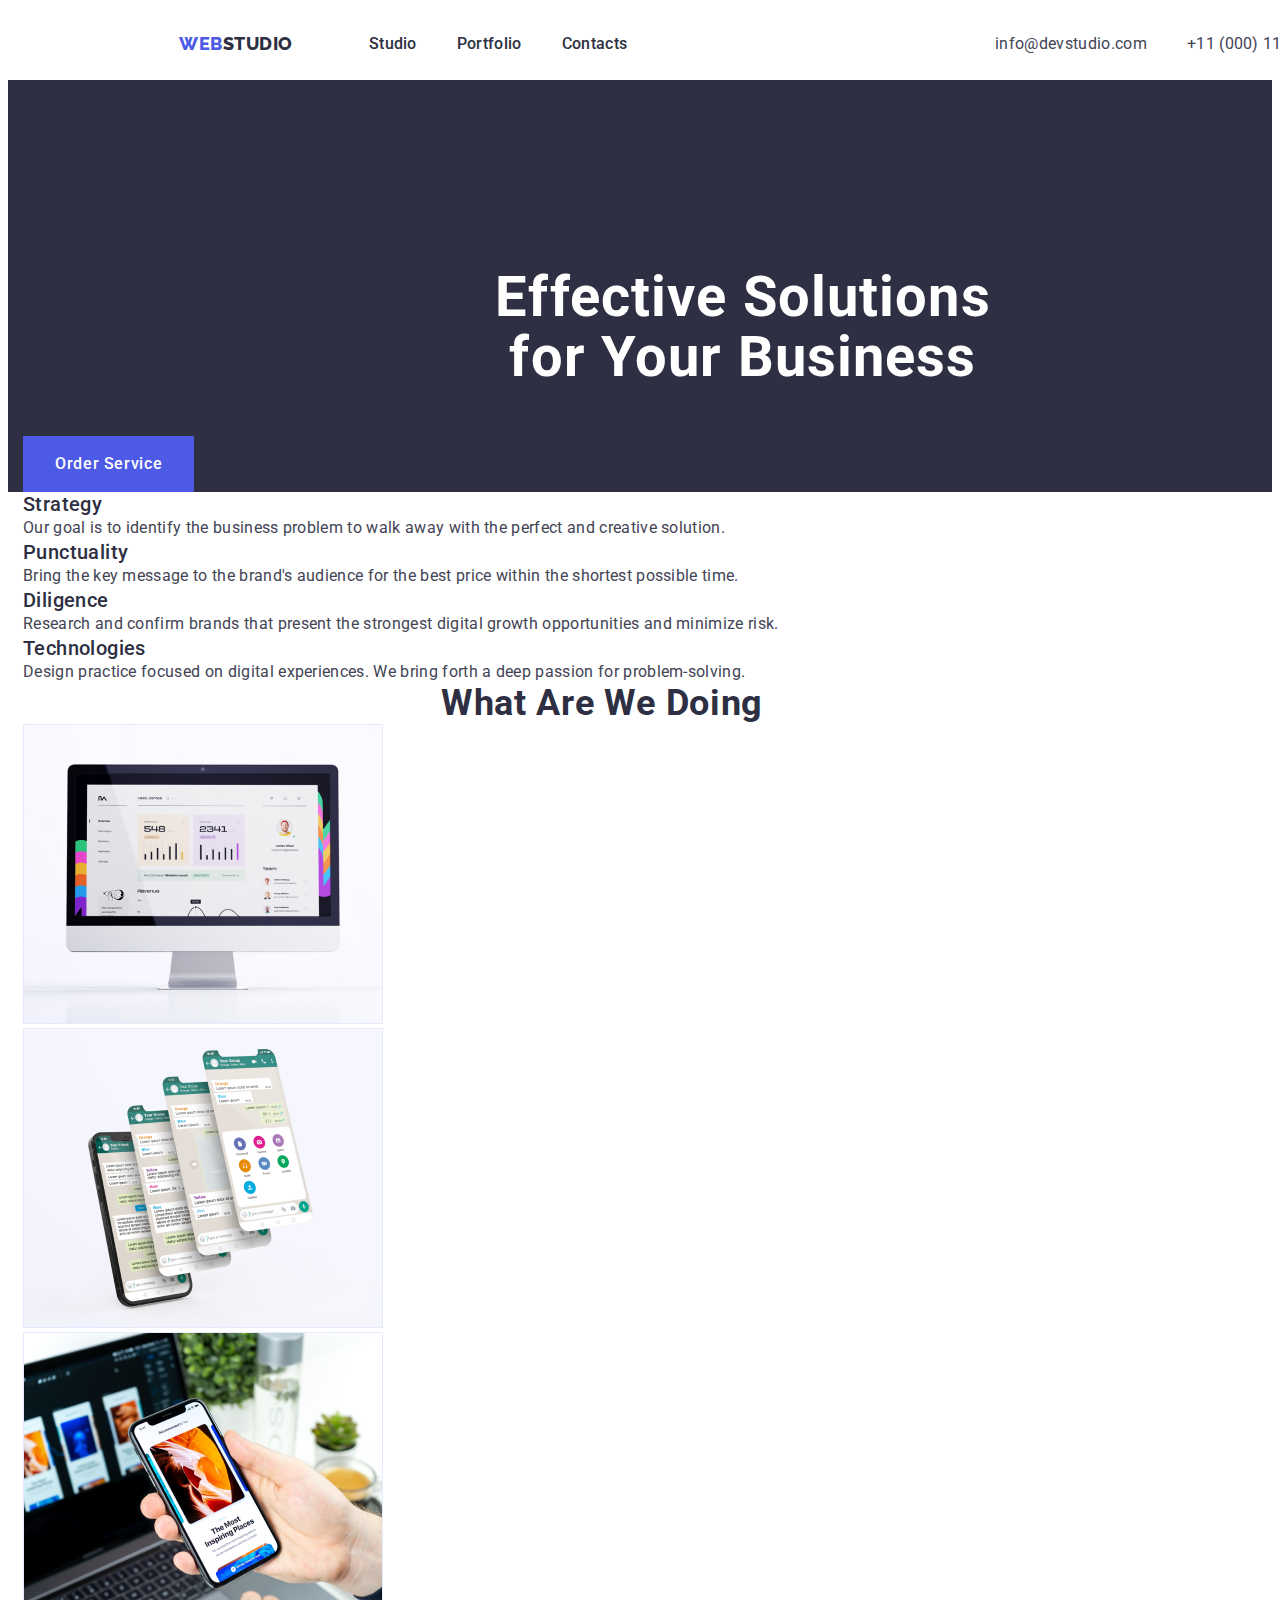
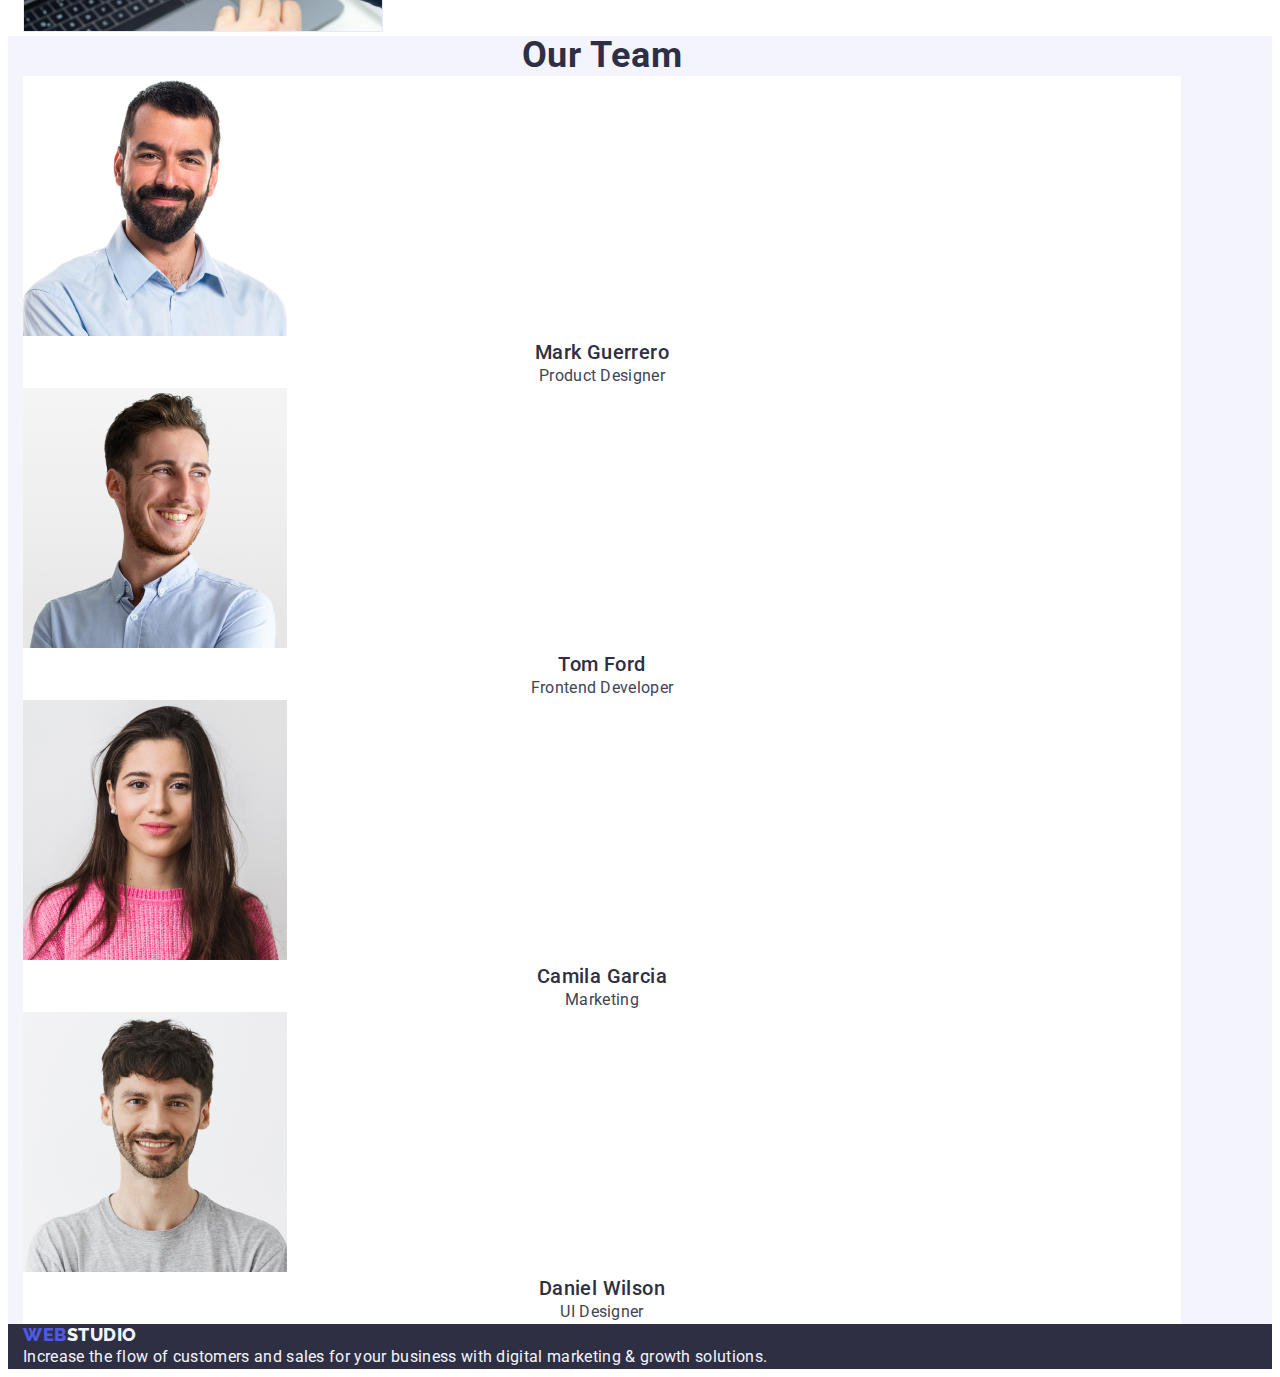
<file: index.html>
<!DOCTYPE html>
<html lang="en">
  <head>
    <meta charset="UTF-8" />
    <meta http-equiv="X-UA-Compatible" content="IE=edge" />
    <meta name="viewport" content="width=device-width, initial-scale=1.0" />
    <title>goit-markup-hw-01</title>
    <link rel="preconnect" href="https://fonts.googleapis.com" />
    <link rel="preconnect" href="https://fonts.gstatic.com" crossorigin />
    <link
      href="https://fonts.googleapis.com/css2?family=Raleway:wght@800&family=Roboto:wght@400;500;700;900&display=swap"
      rel="stylesheet"
    />

    <link
      rel="stylesheet"
      href="https://cdn.jsdelivr.net/npm/modern-normalize@2.0.0/modern-normalize.min.css"
      integrity="sha512-4xo8blKMVCiXpTaLzQSLSw3KFOVPWhm/TRtuPVc4WG6kUgjH6J03IBuG7JZPkcWMxJ5huwaBpOpnwYElP/m6wg=="
      crossorigin="anonymous"
      referrerpolicy="no-referrer"
    />
    <link rel="stylesheet" href="./css/styles.css" />
  </head>
  <body>
    <!--Header blok-->
    <header class="header">
      <div class="container header-container">
        <nav class="nav">
          <a class="link link-web" href="./index.html">Web<span class="dark-link">Studio</span></a>
          <ul class="list">
            <li>
              <a class="link sublist" href="./index.html">Studio</a>
            </li>
            <li>
              <a class="link sublist" href="./portfolio.html">Portfolio</a>
            </li>
            <li>
              <a class="link sublist" href="">Contacts</a>
            </li>
          </ul>
        </nav>
        <address class="address">
          <ul class="list address-list">
            <li>
              <a class="list link address-item" href="mailto:info@devstudio.com"
                >info@devstudio.com</a
              >
            </li>
            <li>
              <a class="list link address-item" href="tel:+110001111111">+11 (000) 111-11-11</a>
            </li>
          </ul>
        </address>
      </div>
    </header>
    <!--Main blok-->
    <main>
      <!--Hero section-->
      <section class="hero">
        <div class="container hero">
          <h1 class="title main-title">Effective Solutions for Your Business</h1>
          <button class="button-hero button" type="button">Order Service</button>
        </div>
      </section>
      <!--Feature section-->
      <section class="feature">
        <div class="container feature">
          <h2 hidden>future opportunities</h2>
          <ul class="list feature">
            <li>
              <h3 class="feature-title">Strategy</h3>
              <p class="feature-text">
                Our goal is to identify the business problem to walk away with the perfect and
                creative solution.
              </p>
            </li>
            <li>
              <h3 class="feature-title">Punctuality</h3>
              <p class="feature-text">
                Bring the key message to the brand's audience for the best price within the shortest
                possible time.
              </p>
            </li>
            <li>
              <h3 class="feature-title">Diligence</h3>
              <p class="feature-text">
                Research and confirm brands that present the strongest digital growth opportunities
                and minimize risk.
              </p>
            </li>
            <li>
              <h3 class="feature-title">Technologies</h3>
              <p class="feature-text">
                Design practice focused on digital experiences. We bring forth a deep passion for
                problem-solving.
              </p>
            </li>
          </ul>
        </div>
      </section>
      <!--Doing section-->
      <section class="doing">
        <div class="container doing">
          <h2 class="title title-doing">What are we doing</h2>
          <ul class="list picture">
            <li>
              <img
                class="picture-list"
                src="./images/img1doing.jpg"
                alt="laptop"
                width="360"
                height="300"
              />
            </li>
            <li>
              <img
                class="picture-list"
                src="./images/img2doing.jpg"
                alt="phons"
                width="360"
                height="300"
              />
            </li>
            <li>
              <img
                class="picture-list"
                src="./images/img3doing.jpg"
                alt="laptop and phon"
                width="360"
                height="300"
              />
            </li>
          </ul>
        </div>
      </section>
      <!--Team section-->
      <section class="team">
        <div class="container team">
          <h2 class="title title-team">Our Team</h2>
          <ul class="list list-team">
            <li class="item">
              <img
                class="team-foto"
                src="./images/imgMarkGuerrero.jpg"
                alt="Product Designer"
                width="264"
                height="260"
              />
              <h3 class="team-title">Mark Guerrero</h3>
              <p class="team-text">Product Designer</p>
            </li>
            <li class="item">
              <img
                class="team-foto"
                src="./images/imgTomFord.jpg"
                alt="Frontend Developer"
                width="264"
                height="260"
              />
              <h3 class="team-title">Tom Ford</h3>
              <p class="team-text">Frontend Developer</p>
            </li>
            <li class="item">
              <img
                class="team-foto"
                src="./images/imgCamilaGarcia.jpg"
                alt="Marketing"
                width="264"
                height="260"
              />
              <h3 class="team-title">Camila Garcia</h3>
              <p class="team-text">Marketing</p>
            </li>
            <li class="item">
              <img
                class="team-foto"
                src="./images/imgDanielWilson.jpg"
                alt="UI Designer"
                width="264"
                height="260"
              />
              <h3 class="team-title">Daniel Wilson</h3>
              <p class="team-text">UI Designer</p>
            </li>
          </ul>
        </div>
      </section>
    </main>
    <!--Footer blok-->
    <footer class="footer">
      <div class="container footer">
        <a class="link link-web" href="./index.html">Web<span class="wite-link">Studio</span></a>
        <p class="footer-text">
          Increase the flow of customers and sales for your business with digital marketing & growth
          solutions.
        </p>
      </div>
    </footer>
  </body>
</html>
</file>
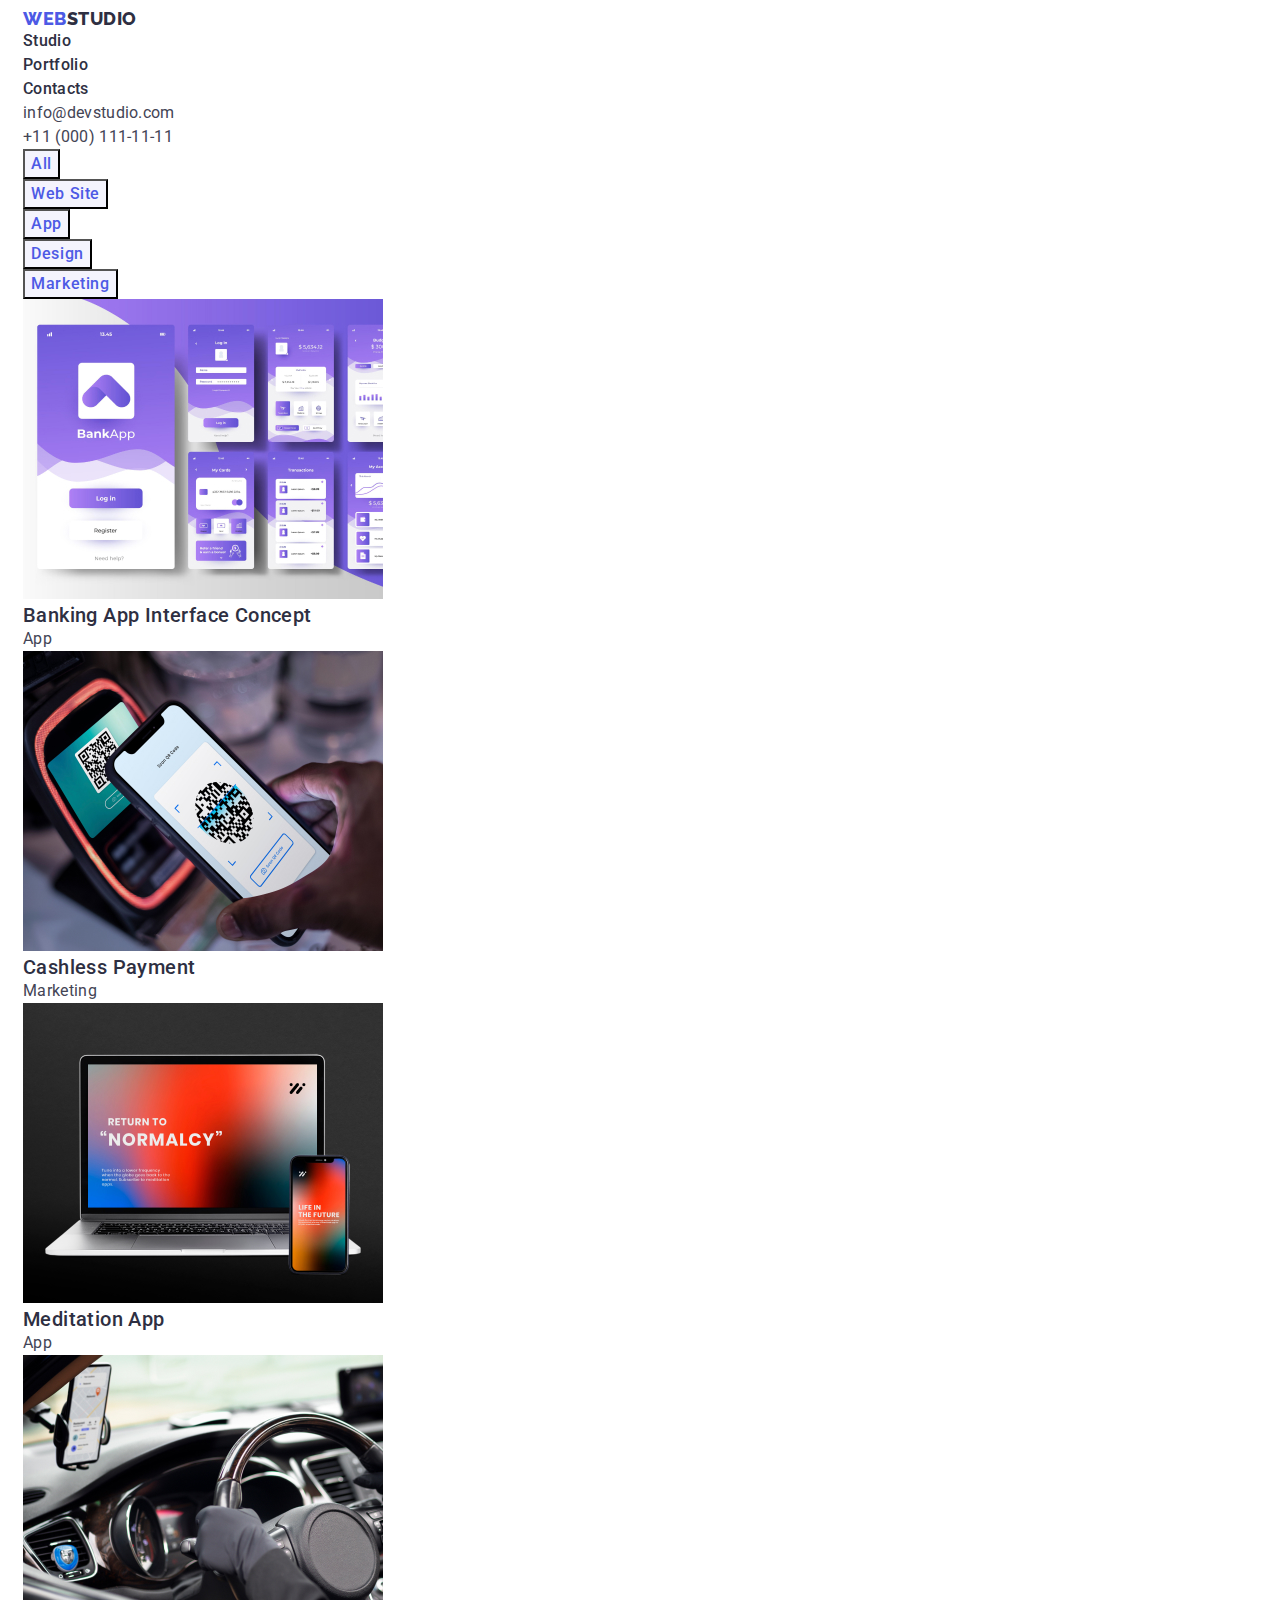
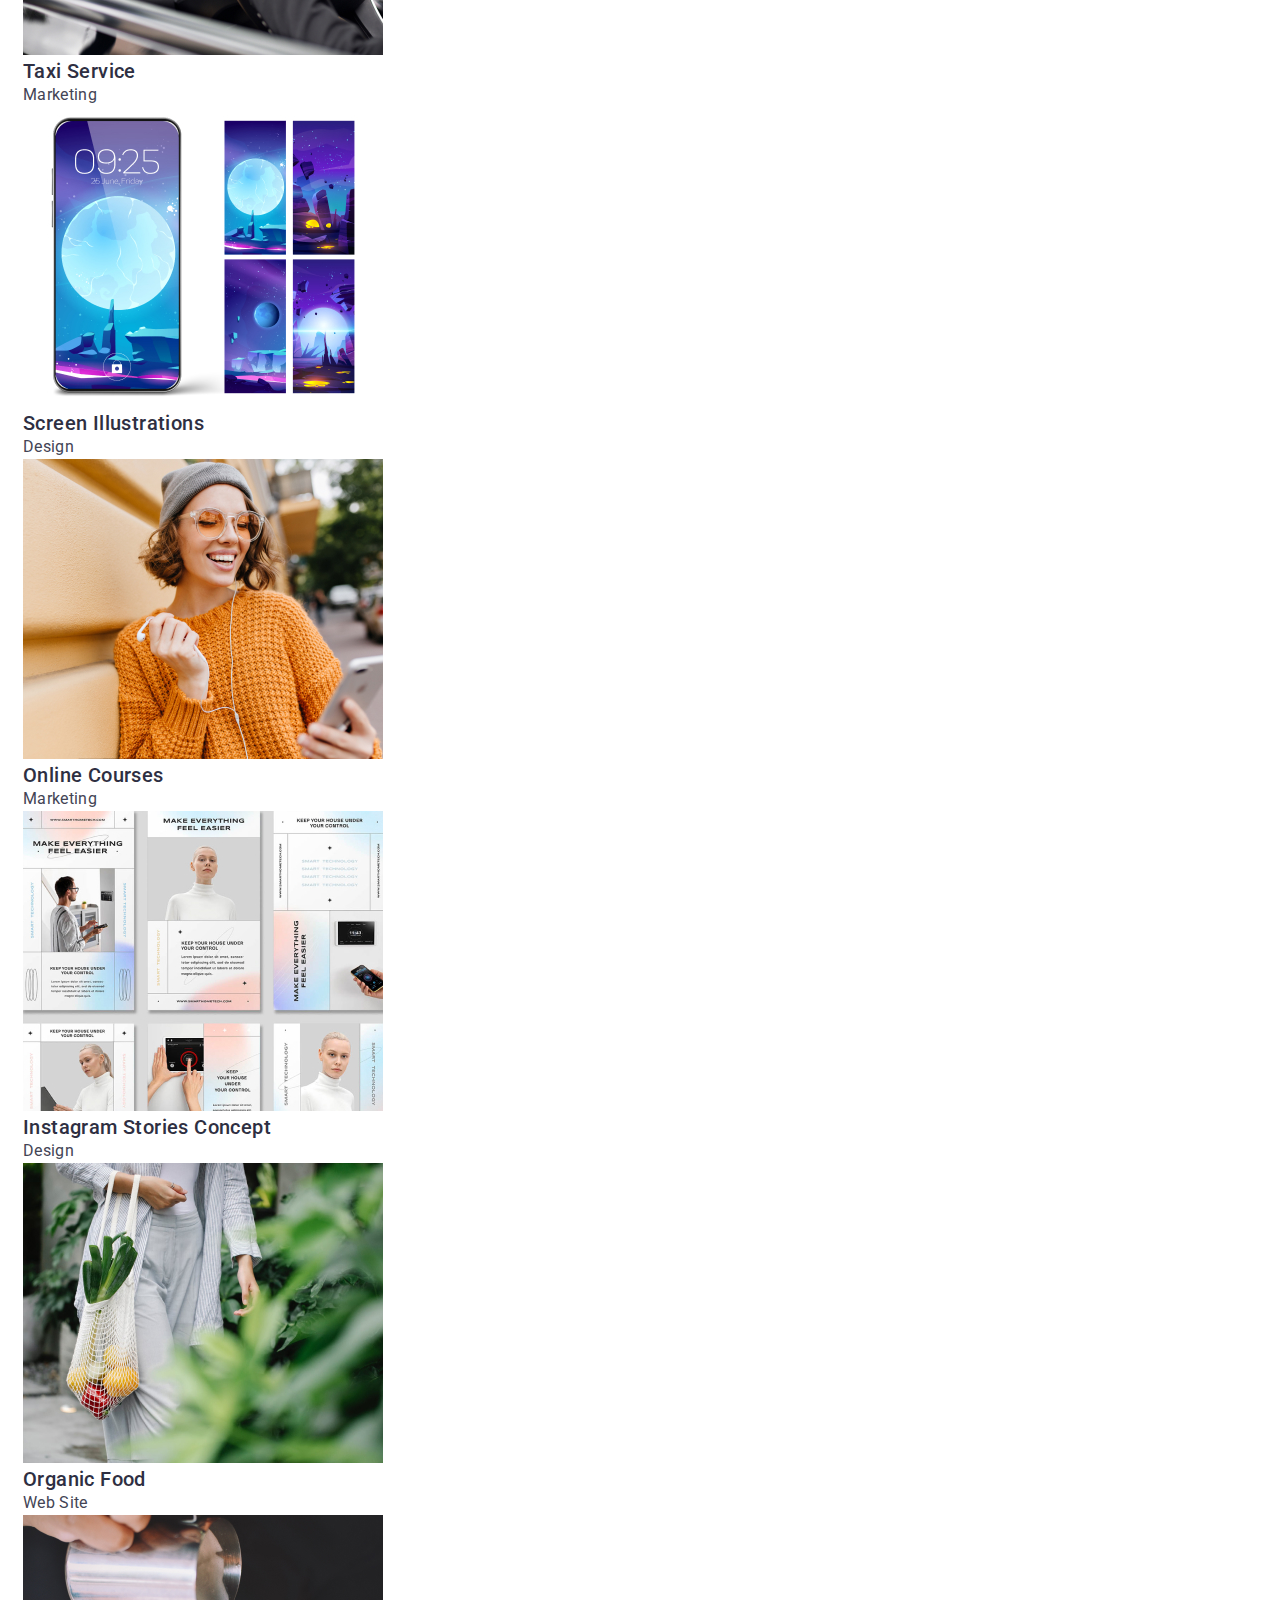
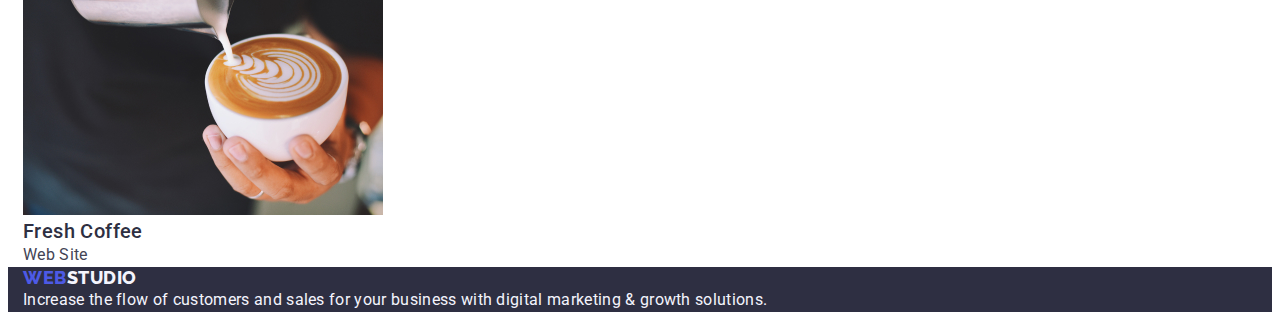
<file: portfolio.html>
<!DOCTYPE html>
<html lang="en">
  <head>
    <meta charset="UTF-8" />
    <meta name="viewport" content="width=device-width, initial-scale=1.0" />
    <title>Portfolio</title>
    <link rel="preconnect" href="https://fonts.googleapis.com" />
    <link rel="preconnect" href="https://fonts.gstatic.com" crossorigin />
    <link
      href="https://fonts.googleapis.com/css2?family=Raleway:wght@800&family=Roboto:wght@400;500;700;900&display=swap"
      rel="stylesheet"
    />

    <link
      rel="stylesheet"
      href="https://cdn.jsdelivr.net/npm/modern-normalize@2.0.0/modern-normalize.min.css"
      integrity="sha512-4xo8blKMVCiXpTaLzQSLSw3KFOVPWhm/TRtuPVc4WG6kUgjH6J03IBuG7JZPkcWMxJ5huwaBpOpnwYElP/m6wg=="
      crossorigin="anonymous"
      referrerpolicy="no-referrer"
    />
    <link rel="stylesheet" href="./css/styles.css" />
  </head>
  <body>
    <!--Copy header blok-->
    <header class="header">
      <div class="container header">
        <nav>
          <a class="link link-web" href="./index.html">Web<span class="dark-link">Studio</span></a>

          <ul class="list">
            <li>
              <a class="link sublist" href="./index.html">Studio</a>
            </li>
            <li>
              <a class="link sublist" href="./portfolio.html">Portfolio</a>
            </li>
            <li>
              <a class="link sublist" href="">Contacts</a>
            </li>
          </ul>
        </nav>
        <address class="address">
          <ul class="list">
            <li>
              <a class="list link address-item" href="mailto:info@devstudio.com"
                >info@devstudio.com</a
              >
            </li>
            <li>
              <a class="list link address-item" href="tel:+110001111111">+11 (000) 111-11-11</a>
            </li>
          </ul>
        </address>
      </div>
    </header>
    <!--Main blok-->
    <main>
      <!--Cards section-->
      <section class="cards">
        <div class="container cards">
          <h1 hidden>Effective Solutions for Your Business</h1>
          <ul class="list buttons">
            <li>
              <button class="buttons-button" type="button">All</button>
            </li>
            <li>
              <button class="buttons-button" type="button">Web Site</button>
            </li>
            <li>
              <button class="buttons-button" type="button">App</button>
            </li>
            <li>
              <button class="buttons-button" type="button">Design</button>
            </li>
            <li>
              <button class="buttons-button" type="button">Marketing</button>
            </li>
          </ul>
          <ul class="list cards">
            <li>
              <a href="" class="link">
                <img
                  class="cards-foto"
                  src="./images/portfolio/row1/imgBanking.jpg"
                  alt="Banking"
                  width="360"
                  height="300"
                />
                <h2 class="cards-title">Banking App Interface Concept</h2>
                <p class="cards-text">App</p>
              </a>
            </li>
            <li>
              <a href="" class="link">
                <img
                  class="cards-foto"
                  src="./images/portfolio/row1/imgCashless.jpg"
                  alt="Cashless"
                  width="360"
                  height="300"
                />
                <h2 class="cards-title">Cashless Payment</h2>
                <p class="cards-text">Marketing</p>
              </a>
            </li>
            <li>
              <a href="" class="link">
                <img
                  class="cards-foto"
                  src="./images/portfolio/row1/imgMeditation.jpg"
                  alt="Meditation"
                  width="360"
                  height="300"
                />
                <h2 class="cards-title">Meditation App</h2>
                <p class="cards-text">App</p>
              </a>
            </li>
            <li>
              <a href="" class="link">
                <img
                  class="cards-foto"
                  src="./images/portfolio/row2/imgTaxi.jpg"
                  alt="Taxi"
                  width="360"
                  height="300"
                />
                <h2 class="cards-title">Taxi Service</h2>
                <p class="cards-text">Marketing</p>
              </a>
            </li>
            <li>
              <a href="" class="link">
                <img
                  class="cards-foto"
                  src="./images/portfolio/row2/imgScreen.jpg"
                  alt="Screen"
                  width="360"
                  height="300"
                />
                <h2 class="cards-title">Screen Illustrations</h2>
                <p class="cards-text">Design</p>
              </a>
            </li>
            <li>
              <a href="" class="link">
                <img
                  class="cards-foto"
                  src="./images/portfolio/row2/imgGirl.jpg"
                  alt="Girl"
                  width="360"
                  height="300"
                />
                <h2 class="cards-title">Online Courses</h2>
                <p class="cards-text">Marketing</p>
              </a>
            </li>
            <li>
              <a href="" class="link">
                <img
                  class="cards-foto"
                  src="./images/portfolio/row3/imgInstagram.jpg"
                  alt="Instagram"
                  width="360"
                  height="300"
                />
                <h2 class="cards-title">Instagram Stories Concept</h2>
                <p class="cards-text">Design</p>
              </a>
            </li>
            <li>
              <a href="" class="link">
                <img
                  class="cards-foto"
                  src="./images/portfolio/row3/imgOrganic.jpg"
                  alt="Organic"
                  width="360"
                  height="300"
                />
                <h2 class="cards-title">Organic Food</h2>
                <p class="cards-text">Web Site</p>
              </a>
            </li>
            <li>
              <a href="" class="link">
                <img
                  class="cards-foto"
                  src="./images/portfolio/row3/imgFreshCoffee.jpg"
                  alt="FreshCoffee"
                  width="360"
                  height="300"
                />
                <h2 class="cards-title">Fresh Coffee</h2>
                <p class="cards-text">Web Site</p>
              </a>
            </li>
          </ul>
        </div>
      </section>
    </main>
    <!--Copy footer blok-->
    <footer class="footer">
      <div class="container footer">
        <a class="link link-web" href="./index.html">Web<span class="wite-link">Studio</span></a>
        <p class="footer-text">
          Increase the flow of customers and sales for your business with digital marketing & growth
          solutions.
        </p>
      </div>
    </footer>
  </body>
</html>
</file>
<file: css/styles.css>
:root{
  --text-color:#434455;
  --title-color:#2E2F42;
  --bg-color:#2E2F42;
  --color-wite:#FFFFFF;
  --bg-team-text:#F4F4FD;
}
body{
  font-family: 'Roboto', sans-serif;
   color:var(--text-color);
   background-color:var(--color-wite);
/*Reset*/
}
h1, h2, h3, h4, h5, h6,p{
  margin: 0;
}
ul, ol{
  margin: 0;
  padding: 0;
  list-style-type: none;
}
.list{
  list-style: none;
  font-style: normal;
}
.link{
  text-decoration: none;
}


.container{
  width: 1158px;
  padding-left: 15px;
  padding-right: 15px;
  }

.header-container{
  display: flex;
  align-items: center;
  justify-content: space-between;
  margin-left: 156px;
  margin-right: 156px;
  padding-top: 24px;
  padding-bottom: 24px;

}
.nav{
  display: flex;
  align-items: center;
  justify-content: space-between;
  margin-right: 332px;
}
.nav .list{
  display: flex;
  align-items: center;
  gap: 40px;
}

.link:hover,
.link:focus{
  color:#404BBF;
}
.link-studio{

}
.link-web{
    font-family: 'Raleway', sans-serif;
    font-weight: 800;
    font-size: 18px;
    line-height: 1.17;
    text-transform: uppercase;
    letter-spacing: 0.03em;
    color:#4D5AE5;
}
.dark-link{
  margin-right: 76px;
 color: var(--title-color);
}
.wite-link{
  color: var(--bg-team-text);
}


.list {}

.sublist {
  font-weight: 500;
  font-size: 16px;
  line-height: 1.5;
  color: var(--title-color);
  letter-spacing: 0.02em;
}
.address{

}
.address-list{
display: flex;
font-style: normal;
gap: 40px;
}
.address-item {
  font-size: 16px;
  line-height: 1.5;
  color: var(--text-color);
  letter-spacing: 0.02em;
}
.hero{
  background-color:var(--bg-color);
}
.main-title {
    width: 496px;
    text-align: center;
    padding: 188px 472px 0 472px;

    font-weight: 700;
    font-size: 56px;
    line-height: 1.07;
    letter-spacing: 0.02em;
    color:var(--color-wite);
}
.hero .button-hero{

}
.hero .button{
padding: 16px 32px;
border: none;
  background-color: #4D5AE5;
}
.hero .button:hover,
.hero .button:focus{
  background-color: #404BBF;
  cursor: pointer;
}

.button-hero{
  margin-top: 48px;
  padding: 0 635px 188px 636px;
    font-family: inherit;
    font-weight: 500;
    font-size: 16px;
    line-height: 1.5;
    letter-spacing: 0.04em;
    color:var(--color-wite);
}

.feature {}

.feature-title {
    font-weight: 500;
    font-size: 20px;
    line-height: 1.2;
    letter-spacing: 0.02em;
    color: var(--title-color);
}

.feature-text {
    font-size: 16px;
    line-height: 24px;
    letter-spacing: 0.02em
}

.title {
  text-align: center;
}

.title-doing {
    font-weight: 700;
    font-size: 36px;
    line-height: 1.11;
    letter-spacing: 0.02em;
    text-transform: capitalize;
    color: var(--title-color);
}

.picture {}

.picture-list {}

.team{
  background-color: var(--bg-team-text);
}
.title-team {
    font-weight: 700;
    font-size: 36px;
    line-height: 1.11;
    letter-spacing: 0.02em;
    text-transform: capitalize;
    color: var(--title-color);
}

.item{
  background: #FFFFFF;
}
.list-team {

}

.team-foto {}

.team-title {
    font-weight: 500;
    font-size: 20px;
    line-height: 1.2;
    text-align: center;
    letter-spacing: 0.02em;
    color: var(--title-color);
}

.team-text {
    font-size: 16px;
    line-height: 1.5;
    text-align: center;
    letter-spacing: 0.02em;
}

.buttons-button{
    font-family: inherit;
    font-weight: 500;
    font-size: 16px;
    line-height: 1.5;
    text-align: center;
    letter-spacing: 0.04em;
    color: #4D5AE5;
    background-color: #F4F4FD;
    cursor: pointer;
}

.buttons-button:hover,
.buttons-button:focus{
background-color: #404BBF;
color:var(--color-wite);
}

.button {
}

.cards-foto {}

.cards-title {
  font-weight: 500;
  font-size: 20px;
  line-height: 1.2;
  letter-spacing: 0.02em;
  color: var(--title-color);
}

.cards-text {
    font-size: 16px;
    line-height: 1.5;
    letter-spacing: 0.02em;
    color:var(--text-color);
}

.footer {
  background-color: var(--bg-color);
}
.footer-text {
    font-weight: 400;
    font-size: 16px;
    line-height: 1.5;
    letter-spacing: 0.02em;
    color: var(--bg-team-text);
}
</file>
